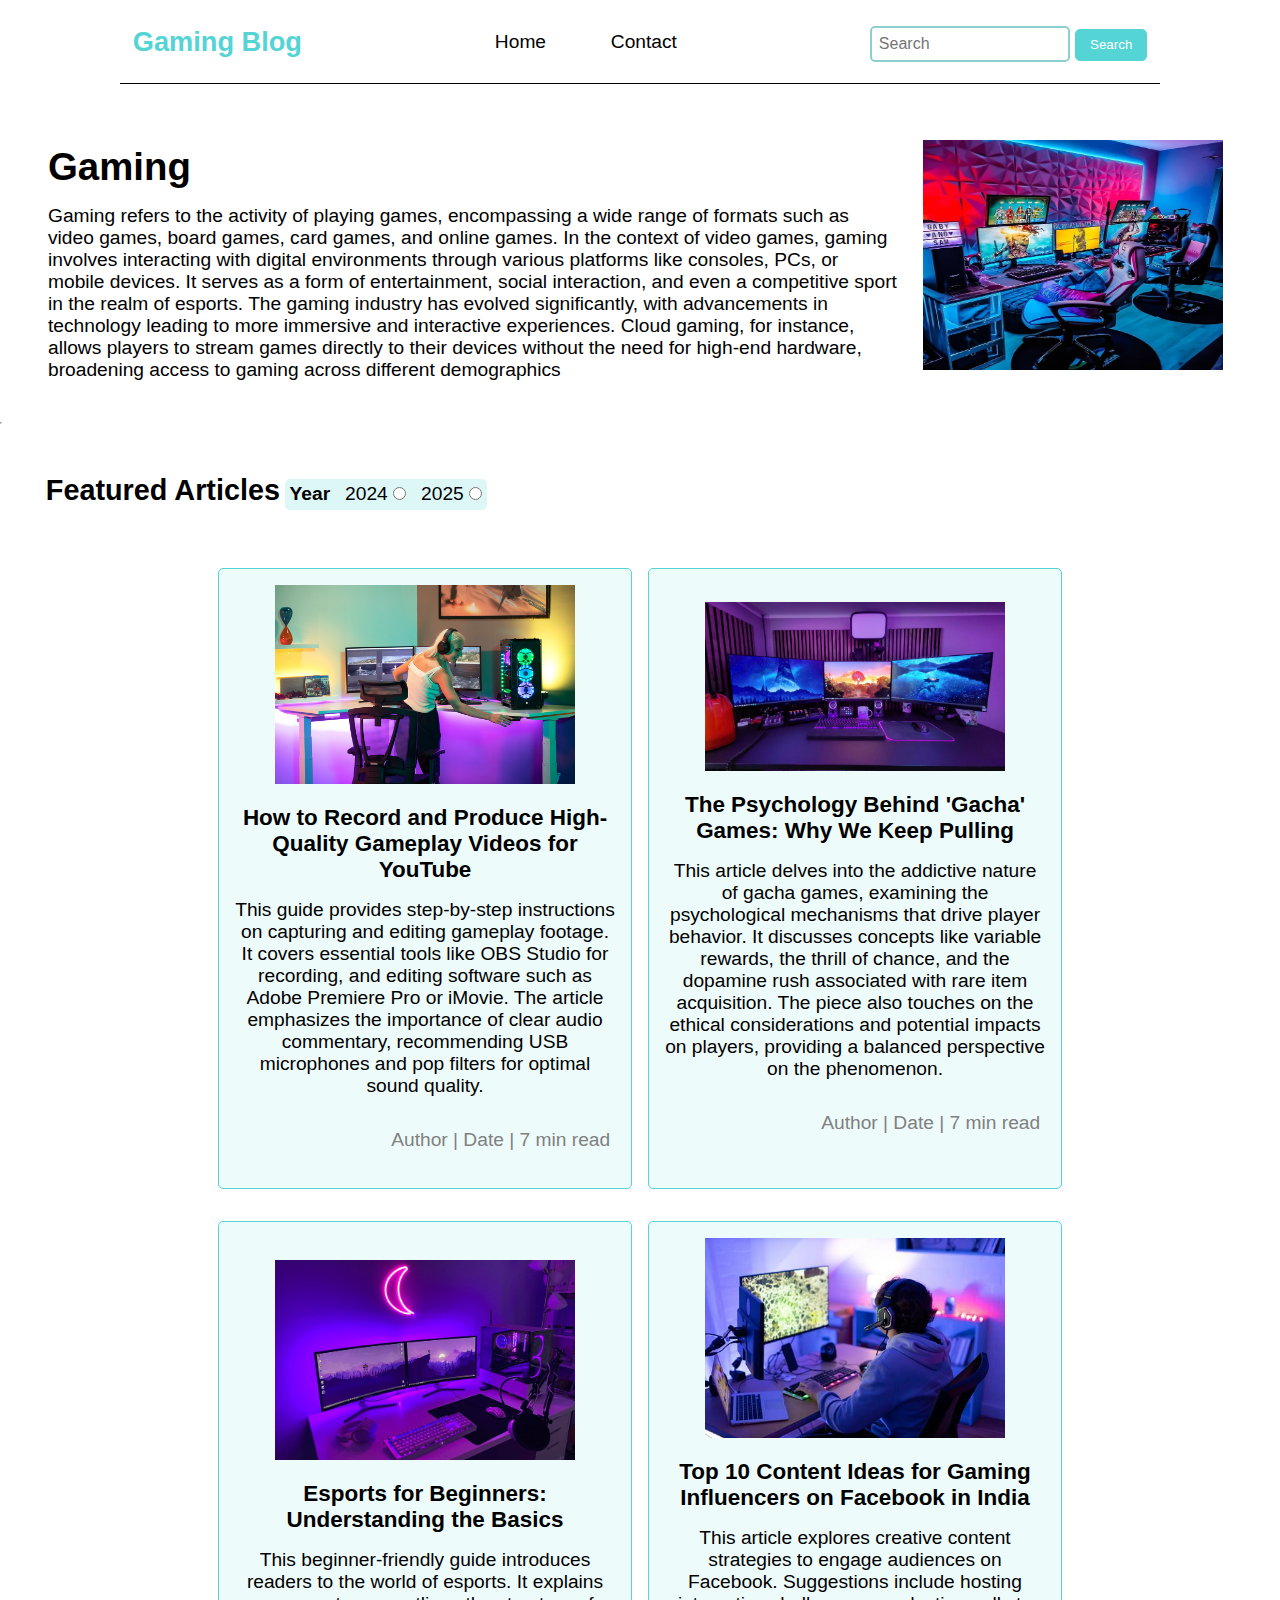
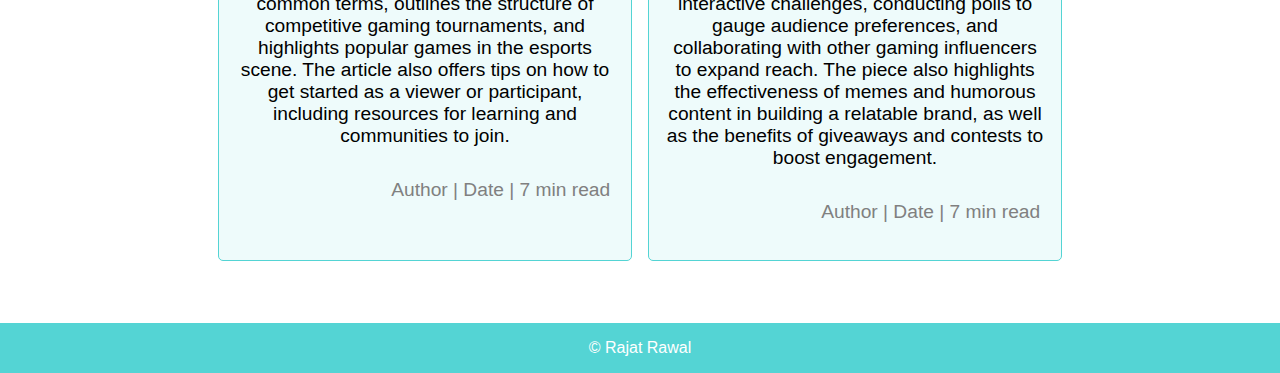
<file: index.html>
<!DOCTYPE html>
<html lang="en">

<head>
    <meta charset="UTF-8">
    <meta http-equiv="X-UA-Compatible" content="IE=edge">
    <meta name="viewport" content="width=device-width, initial-scale=1.0">
    <title>Blog</title>
    <link rel="stylesheet" href="css/style.css">
    <link rel="stylesheet" href="css/utils.css">
    <link rel="stylesheet" href="css/search.css">
</head>

<body>
    <header class="m-1">
        <nav class="navigation max-width-1  margin-auto">
            <div class="navLeft">
                <a href="/blog-in-html-css/index.html">

                    Gaming Blog
                </a>
            </div>
            <div class="navCenter">
                <ul class="nav-items">
                    <li class="nav-item"><a href="/">Home</a></li>

                    <li class="nav-item"><a href="/contact.html">Contact</a></li>
                </ul>
            </div>
            <form action="/blog-in-html-css/search.html">
                <div class="navRight">
                    <input type="search" name="query" class="form-input " placeholder="Search">
                    <button class="btn btn-pink" type="submit">Search </button>
                </div>
            </form>
        </nav>
    </header>
    <main>
        <div class="content max-width-95 margin-auto">
            <div class="content-left">
                <h1 class="m-1">Gaming</h1>
                <p>Gaming refers to the activity of playing games, encompassing a wide range of formats such as video games, board games, card games, and online games. In the context of video games, gaming involves interacting with digital environments through various platforms like consoles, PCs, or mobile devices. It serves as a form of entertainment, social interaction, and even a competitive sport in the realm of esports.
                    The gaming industry has evolved significantly, with advancements in technology leading to more immersive and interactive experiences. Cloud gaming, for instance, allows players to stream games directly to their devices without the need for high-end hardware, broadening access to gaming across different demographics 
</p>
            </div>
            <div class="content-right m-2">
                <img src="img/img1.webp" alt="000">
            </div>
        </div>
        <div class="max-width-1 margin-auto ">
            <hr>
        </div>
        <div class="home-div-articles p-3">
            <div class="m-2">

                <h2>Featured Articles</h2>
                <div class="yearBox">
                    <div>
                        <h4>Year</h4>

                    </div>
                    <div>

                        <label for="2020">2024</label>
                        <input type="radio" name="Year" id="2020">
                    </div>
                    <div>
                        <label for="2021">2025</label>

                        <input type="radio" name="Year" id="2021">
                    </div>
                </div>
            </div>
            <div class="home-articles ">
    
                <div class="home-article center">
                    <a href="#" class="text-center">

                        <img src="img/img2.jpg " alt="">
                        <div class="home-article-bottom m-1">
                            <h3>How to Record and Produce High-Quality Gameplay Videos for YouTube</h3>
                            <p class="m-1"> This guide provides step-by-step instructions on capturing and editing gameplay footage. It covers essential tools like OBS Studio for recording, and editing software such as Adobe Premiere Pro or iMovie. The article emphasizes the importance of clear audio commentary, recommending USB microphones and pop filters for optimal sound quality.</p>
                            <div class="article-info-div text-muted">
                                <span class="m-1">Author |</span><span> Date | </span><span> 7 min read</span>
                            </div>
                        </div>
                    </a>
                </div>
                <div class="home-article center">
                    <a href="/blog-in-html-css/blogpost.html" class="text-center">


                        <img src="img/img3.avif " alt="">
                        <div class="home-article-bottom m-1">
                            <h3>The Psychology Behind 'Gacha' Games: Why We Keep Pulling</h3>
                            <p class="m-1">This article delves into the addictive nature of gacha games, examining the psychological mechanisms that drive player behavior. It discusses concepts like variable rewards, the thrill of chance, and the dopamine rush associated with rare item acquisition. The piece also touches on the ethical considerations and potential impacts on players, providing a balanced perspective on the phenomenon.</p>
                            <div class="article-info-div text-muted">
                                <span class="m-1">Author |</span><span> Date | </span><span> 7 min read</span>
                            </div>
                        </div>
                    </a>
                </div>
                <div class="home-article center">
                    <a href="#" class="text-center">


                        <img src="img/img4.png " alt="">
                        <div class="home-article-bottom m-1">
                            <h3>Esports for Beginners: Understanding the Basics</h3>
                            <p class="m-1">This beginner-friendly guide introduces readers to the world of esports. It explains common terms, outlines the structure of competitive gaming tournaments, and highlights popular games in the esports scene. The article also offers tips on how to get started as a viewer or participant, including resources for learning and communities to join.</p>
                            <div class="article-info-div text-muted">
                                <span>Author |</span><span> Date | </span><span> 7 min read</span>
                            </div>
                        </div>
                    </a>
                </div>
                <div class="home-article center">
                    <a href="#" class="text-center">


                        <img src="img/img5.jpg " alt="">
                        <div class="home-article-bottom m-1">
                            <h3>Top 10 Content Ideas for Gaming Influencers on Facebook in India</h3>
                            <p class="m-1"> This article explores creative content strategies to engage audiences on Facebook. Suggestions include hosting interactive challenges, conducting polls to gauge audience preferences, and collaborating with other gaming influencers to expand reach. The piece also highlights the effectiveness of memes and humorous content in building a relatable brand, as well as the benefits of giveaways and contests to boost engagement. </p>
                            <div class="article-info-div text-muted">
                                <span>Author |</span><span> Date | </span><span> 7 min read</span>
                            </div>
                        </div>
                    </a>
                </div>

            </div>
        </div>
    </main>
    <footer class="center">
        &copy; Rajat Rawal

    </footer>
</body>

</html>
</file>
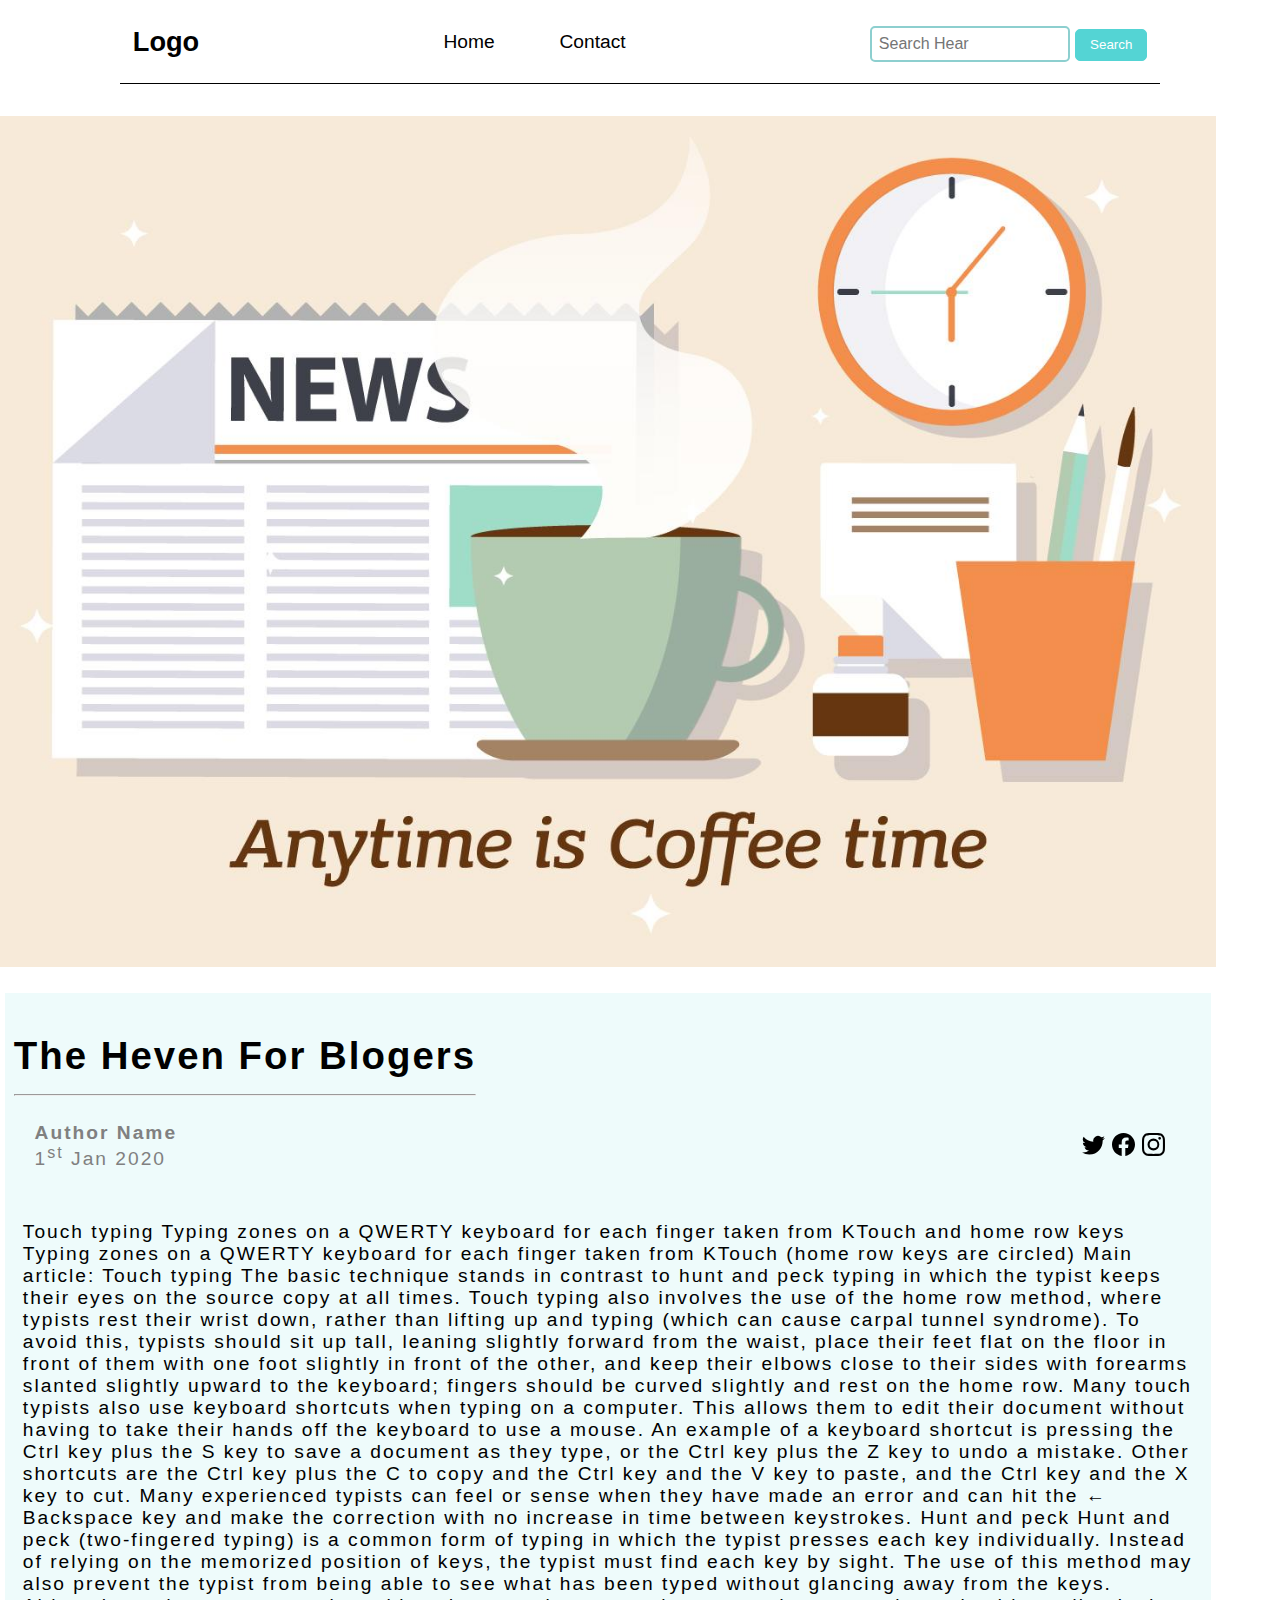
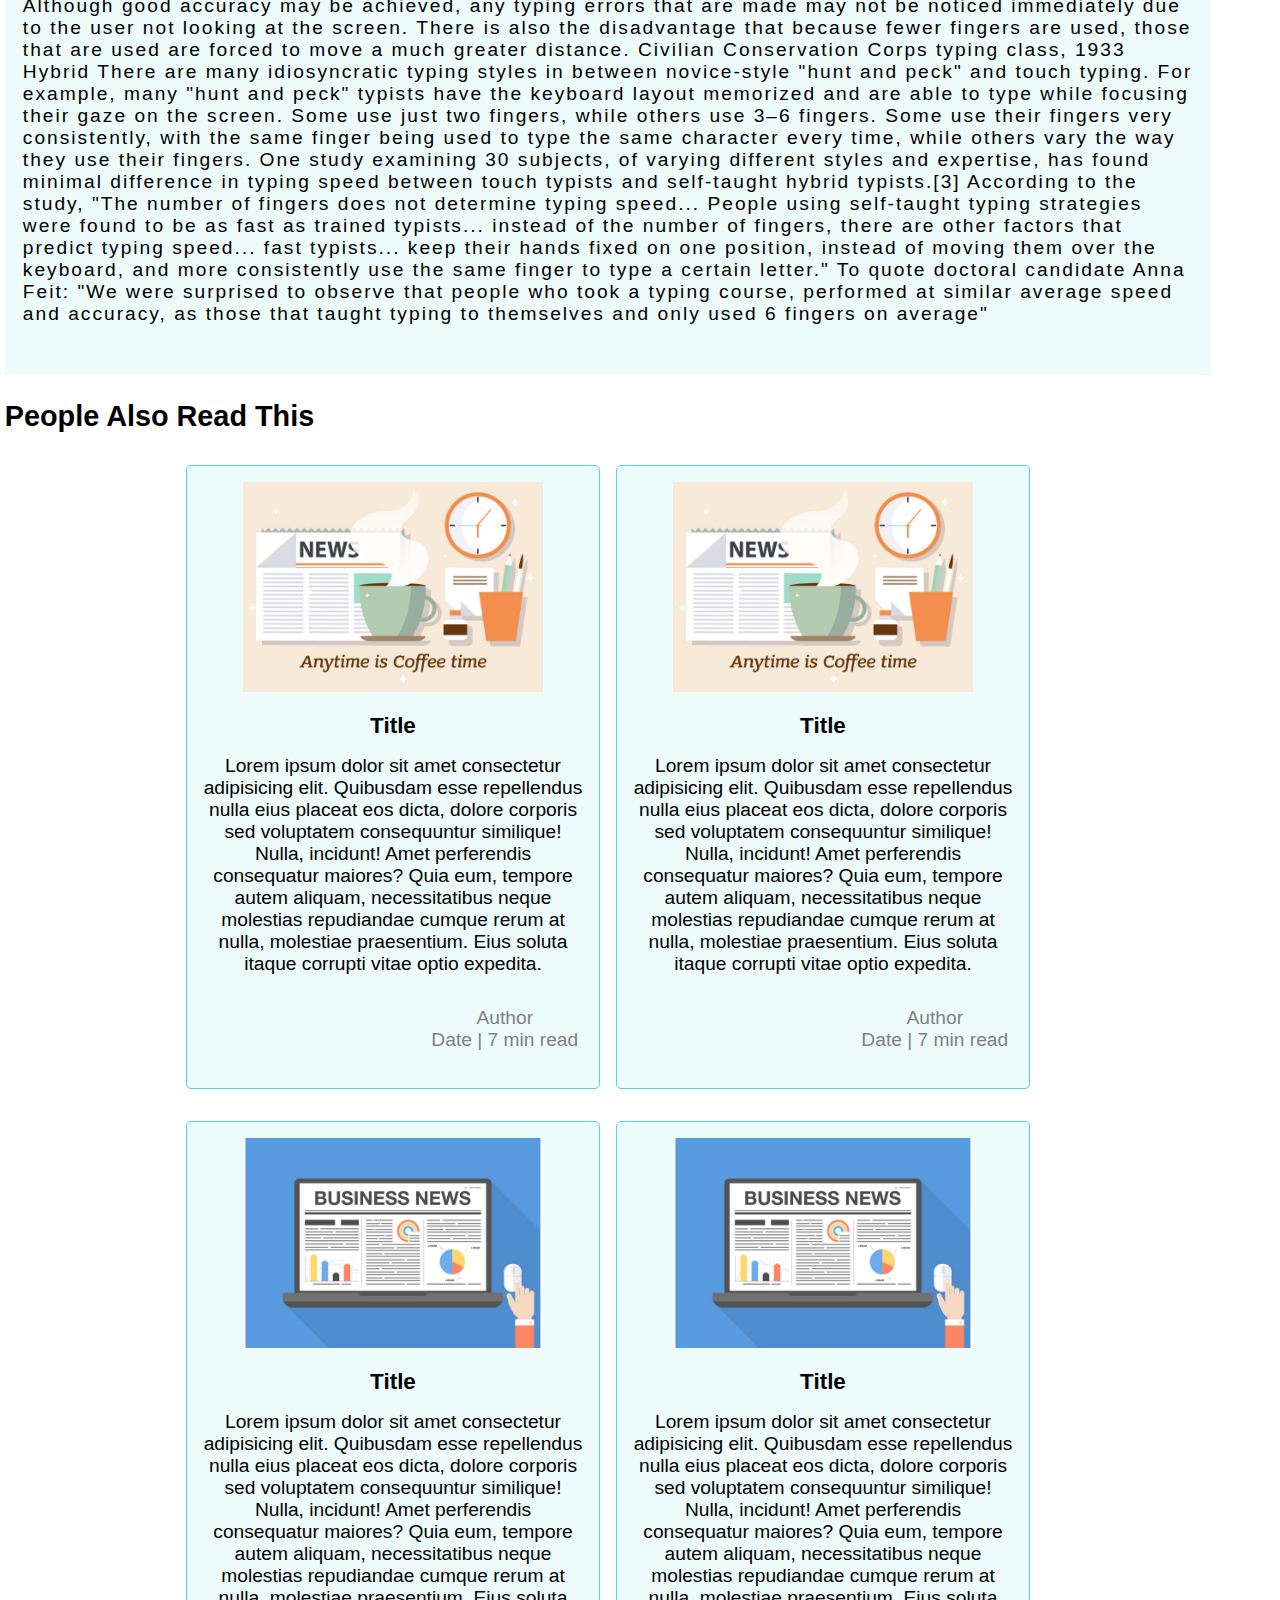
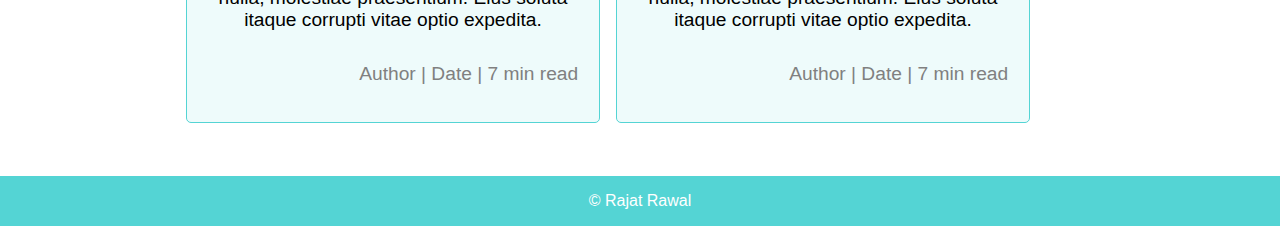
<file: blogpost.html>
<!DOCTYPE html>
<html lang="en">

<head>
    <meta charset="UTF-8">
    <meta http-equiv="X-UA-Compatible" content="IE=edge">
    <meta name="viewport" content="width=device-width, initial-scale=1.0">
    <title>Blog</title>
    <link rel="stylesheet" href="css/style.css">
    <link rel="stylesheet" href="css/utils.css">
    <link rel="stylesheet" href="css/search.css">
    <link rel="stylesheet" href="css/blogpost.css">
</head>

<body>
    <header class="m-1">
        <nav class="navigation max-width-1  margin-auto">
            <div class="navLeft">Logo</div>
            <div class="navCenter">
                <ul class="nav-items">
                    <li class="nav-item"><a href="/blog-in-html-css/index.html">Home</a></li>

                    <li class="nav-item"><a href="/blog-in-html-css/contact.html">Contact</a></li>
                </ul>
            </div>
            <form action="/blog-in-html-css/search.html">
                <div class="navRight">
                    <input type="search" name="query" class="form-input " placeholder="Search Hear">
                    <button class="btn btn-pink" type="submit">Search </button>
                </div>
            </form>
        </nav>
    </header>
    <main>

        <div class="blog  max-width-95 margin-auto">
            <div class="blogImage text-center m-1">
                <img src="img/coffee.jpg " alt="">

            </div>
            <div class="blogTextAll p-1">

                <div class="blogHead m-1 text-center">
                    <h1 class="m-1">The heven for blogers</h1>
                    <hr>
                </div>
                <div class="blogPostMeta ">
                    <div class="authorName text-muted">
                        <b>Author Name</b>
                        <br>
                        1<sup>st</sup> Jan 2020
                    </div>
                    <div class="shareBtn">
                        <svg xmlns="http://www.w3.org/2000/svg" width="23" height="23" fill="currentColor"
                            class="bi bi-twitter" viewBox="0 0 16 16">
                            <path
                                d="M5.026 15c6.038 0 9.341-5.003 9.341-9.334 0-.14 0-.282-.006-.422A6.685 6.685 0 0 0 16 3.542a6.658 6.658 0 0 1-1.889.518 3.301 3.301 0 0 0 1.447-1.817 6.533 6.533 0 0 1-2.087.793A3.286 3.286 0 0 0 7.875 6.03a9.325 9.325 0 0 1-6.767-3.429 3.289 3.289 0 0 0 1.018 4.382A3.323 3.323 0 0 1 .64 6.575v.045a3.288 3.288 0 0 0 2.632 3.218 3.203 3.203 0 0 1-.865.115 3.23 3.23 0 0 1-.614-.057 3.283 3.283 0 0 0 3.067 2.277A6.588 6.588 0 0 1 .78 13.58a6.32 6.32 0 0 1-.78-.045A9.344 9.344 0 0 0 5.026 15z" />
                        </svg>
                        <svg xmlns="http://www.w3.org/2000/svg" width="23" height="23" fill="currentColor"
                            class="bi bi-facebook" viewBox="0 0 16 16">
                            <path
                                d="M16 8.049c0-4.446-3.582-8.05-8-8.05C3.58 0-.002 3.603-.002 8.05c0 4.017 2.926 7.347 6.75 7.951v-5.625h-2.03V8.05H6.75V6.275c0-2.017 1.195-3.131 3.022-3.131.876 0 1.791.157 1.791.157v1.98h-1.009c-.993 0-1.303.621-1.303 1.258v1.51h2.218l-.354 2.326H9.25V16c3.824-.604 6.75-3.934 6.75-7.951z" />
                        </svg>
                        <svg xmlns="http://www.w3.org/2000/svg" width="23" height="23" fill="black"
                            class="bi bi-instagram" viewBox="0 0 16 16">
                            <path
                                d="M8 0C5.829 0 5.556.01 4.703.048 3.85.088 3.269.222 2.76.42a3.917 3.917 0 0 0-1.417.923A3.927 3.927 0 0 0 .42 2.76C.222 3.268.087 3.85.048 4.7.01 5.555 0 5.827 0 8.001c0 2.172.01 2.444.048 3.297.04.852.174 1.433.372 1.942.205.526.478.972.923 1.417.444.445.89.719 1.416.923.51.198 1.09.333 1.942.372C5.555 15.99 5.827 16 8 16s2.444-.01 3.298-.048c.851-.04 1.434-.174 1.943-.372a3.916 3.916 0 0 0 1.416-.923c.445-.445.718-.891.923-1.417.197-.509.332-1.09.372-1.942C15.99 10.445 16 10.173 16 8s-.01-2.445-.048-3.299c-.04-.851-.175-1.433-.372-1.941a3.926 3.926 0 0 0-.923-1.417A3.911 3.911 0 0 0 13.24.42c-.51-.198-1.092-.333-1.943-.372C10.443.01 10.172 0 7.998 0h.003zm-.717 1.442h.718c2.136 0 2.389.007 3.232.046.78.035 1.204.166 1.486.275.373.145.64.319.92.599.28.28.453.546.598.92.11.281.24.705.275 1.485.039.843.047 1.096.047 3.231s-.008 2.389-.047 3.232c-.035.78-.166 1.203-.275 1.485a2.47 2.47 0 0 1-.599.919c-.28.28-.546.453-.92.598-.28.11-.704.24-1.485.276-.843.038-1.096.047-3.232.047s-2.39-.009-3.233-.047c-.78-.036-1.203-.166-1.485-.276a2.478 2.478 0 0 1-.92-.598 2.48 2.48 0 0 1-.6-.92c-.109-.281-.24-.705-.275-1.485-.038-.843-.046-1.096-.046-3.233 0-2.136.008-2.388.046-3.231.036-.78.166-1.204.276-1.486.145-.373.319-.64.599-.92.28-.28.546-.453.92-.598.282-.11.705-.24 1.485-.276.738-.034 1.024-.044 2.515-.045v.002zm4.988 1.328a.96.96 0 1 0 0 1.92.96.96 0 0 0 0-1.92zm-4.27 1.122a4.109 4.109 0 1 0 0 8.217 4.109 4.109 0 0 0 0-8.217zm0 1.441a2.667 2.667 0 1 1 0 5.334 2.667 2.667 0 0 1 0-5.334z" />
                        </svg>
                    </div>
                </div>
                <div class="blogText m-2 p-1">
                    Touch typing
                    Typing zones on a QWERTY keyboard for each finger taken from KTouch and home row keys
                    Typing zones on a QWERTY keyboard for each finger taken from KTouch (home row keys are circled)
                    Main article: Touch typing

                    The basic technique stands in contrast to hunt and peck typing in which the typist keeps their eyes
                    on
                    the source copy at all times. Touch typing also involves the use of the home row method, where
                    typists
                    rest their wrist down, rather than lifting up and typing (which can cause carpal tunnel syndrome).
                    To
                    avoid this, typists should sit up tall, leaning slightly forward from the waist, place their feet
                    flat
                    on the floor in front of them with one foot slightly in front of the other, and keep their elbows
                    close
                    to their sides with forearms slanted slightly upward to the keyboard; fingers should be curved
                    slightly
                    and rest on the home row.

                    Many touch typists also use keyboard shortcuts when typing on a computer. This allows them to edit
                    their
                    document without having to take their hands off the keyboard to use a mouse. An example of a
                    keyboard
                    shortcut is pressing the Ctrl key plus the S key to save a document as they type, or the Ctrl key
                    plus
                    the Z key to undo a mistake. Other shortcuts are the Ctrl key plus the C to copy and the Ctrl key
                    and
                    the V key to paste, and the Ctrl key and the X key to cut. Many experienced typists can feel or
                    sense
                    when they have made an error and can hit the ← Backspace key and make the correction with no
                    increase in
                    time between keystrokes.
                    Hunt and peck

                    Hunt and peck (two-fingered typing) is a common form of typing in which the typist presses each key
                    individually. Instead of relying on the memorized position of keys, the typist must find each key by
                    sight. The use of this method may also prevent the typist from being able to see what has been typed
                    without glancing away from the keys. Although good accuracy may be achieved, any typing errors that
                    are
                    made may not be noticed immediately due to the user not looking at the screen. There is also the
                    disadvantage that because fewer fingers are used, those that are used are forced to move a much
                    greater
                    distance.
                    Civilian Conservation Corps typing class, 1933
                    Hybrid

                    There are many idiosyncratic typing styles in between novice-style "hunt and peck" and touch typing.
                    For
                    example, many "hunt and peck" typists have the keyboard layout memorized and are able to type while
                    focusing their gaze on the screen. Some use just two fingers, while others use 3–6 fingers. Some use
                    their fingers very consistently, with the same finger being used to type the same character every
                    time,
                    while others vary the way they use their fingers.

                    One study examining 30 subjects, of varying different styles and expertise, has found minimal
                    difference
                    in typing speed between touch typists and self-taught hybrid typists.[3] According to the study,
                    "The
                    number of fingers does not determine typing speed... People using self-taught typing strategies were
                    found to be as fast as trained typists... instead of the number of fingers, there are other factors
                    that
                    predict typing speed... fast typists... keep their hands fixed on one position, instead of moving
                    them
                    over the keyboard, and more consistently use the same finger to type a certain letter." To quote
                    doctoral candidate Anna Feit: "We were surprised to observe that people who took a typing course,
                    performed at similar average speed and accuracy, as those that taught typing to themselves and only
                    used
                    6 fingers on average"
                </div>
            </div>
            <div class="otherBlog">
                <h2 class="m-1">People Also Read This</h2>
                <div class="home-articles ">

                    <div class="home-article center">
                        <a href="/blog-in-html-css/blogpost.html" class="text-center">

                            <img src="img/coffee.jpg " alt="">
                            <div class="home-article-bottom m-1">
                                <h3>Title</h3>
                                <p class="m-1">Lorem ipsum dolor sit amet consectetur adipisicing elit. Quibusdam esse
                                    repellendus nulla
                                    eius placeat eos dicta, dolore corporis sed voluptatem consequuntur similique!
                                    Nulla,
                                    incidunt! Amet perferendis consequatur maiores? Quia eum, tempore autem aliquam,
                                    necessitatibus neque molestias repudiandae cumque rerum at nulla, molestiae
                                    praesentium.
                                    Eius soluta itaque corrupti vitae optio expedita.</p>
                                <div class="article-info-div text-muted">
                                    <span class="m-1">Author </span><br><span> Date | </span><span> 7 min read</span>
                                </div>
                            </div>
                        </a>
                    </div>
                    <div class="home-article center">
                        <a href="/blog-in-html-css/blogpost.html" class="text-center">

                            <img src="img/coffee.jpg " alt="">
                            <div class="home-article-bottom m-1">
                                <h3>Title</h3>
                                <p class="m-1">Lorem ipsum dolor sit amet consectetur adipisicing elit. Quibusdam esse
                                    repellendus nulla
                                    eius placeat eos dicta, dolore corporis sed voluptatem consequuntur similique!
                                    Nulla,
                                    incidunt! Amet perferendis consequatur maiores? Quia eum, tempore autem aliquam,
                                    necessitatibus neque molestias repudiandae cumque rerum at nulla, molestiae
                                    praesentium.
                                    Eius soluta itaque corrupti vitae optio expedita.</p>
                                <div class="article-info-div text-muted">
                                    <span class="m-1">Author </span><br><span> Date | </span><span> 7 min read</span>
                                </div>
                            </div>
                        </a>
                    </div>
                    <div class="home-article center">
                        <a href="/blog-in-html-css/blogpost.html" class="text-center">

                            <img src="img/business.jpg " alt="">
                            <div class="home-article-bottom m-1">
                                <h3>Title</h3>
                                <p class="m-1">Lorem ipsum dolor sit amet consectetur adipisicing elit. Quibusdam esse
                                    repellendus nulla
                                    eius placeat eos dicta, dolore corporis sed voluptatem consequuntur similique!
                                    Nulla,
                                    incidunt! Amet perferendis consequatur maiores? Quia eum, tempore autem aliquam,
                                    necessitatibus neque molestias repudiandae cumque rerum at nulla, molestiae
                                    praesentium.
                                    Eius soluta itaque corrupti vitae optio expedita.</p>
                                <div class="article-info-div text-muted">
                                    <span>Author |</span><span> Date | </span><span> 7 min read</span>
                                </div>
                            </div>
                        </a>
                    </div>
                    <div class="home-article center">
                        <a href="/blog-in-html-css/blogpost.html" class="text-center">

                            <img src="img/business.jpg " alt="">
                            <div class="home-article-bottom m-1">
                                <h3>Title</h3>
                                <p class="m-1">Lorem ipsum dolor sit amet consectetur adipisicing elit. Quibusdam esse
                                    repellendus nulla
                                    eius placeat eos dicta, dolore corporis sed voluptatem consequuntur similique!
                                    Nulla,
                                    incidunt! Amet perferendis consequatur maiores? Quia eum, tempore autem aliquam,
                                    necessitatibus neque molestias repudiandae cumque rerum at nulla, molestiae
                                    praesentium.
                                    Eius soluta itaque corrupti vitae optio expedita.</p>
                                <div class="article-info-div text-muted">
                                    <span>Author |</span><span> Date | </span><span> 7 min read</span>
                                </div>
                            </div>
                        </a>
                    </div>

                </div>
            </div>
        </div>
    </main>
    <footer class="center">
        &copy; Rajat Rawal

    </footer>
</body>

</html>
</file>
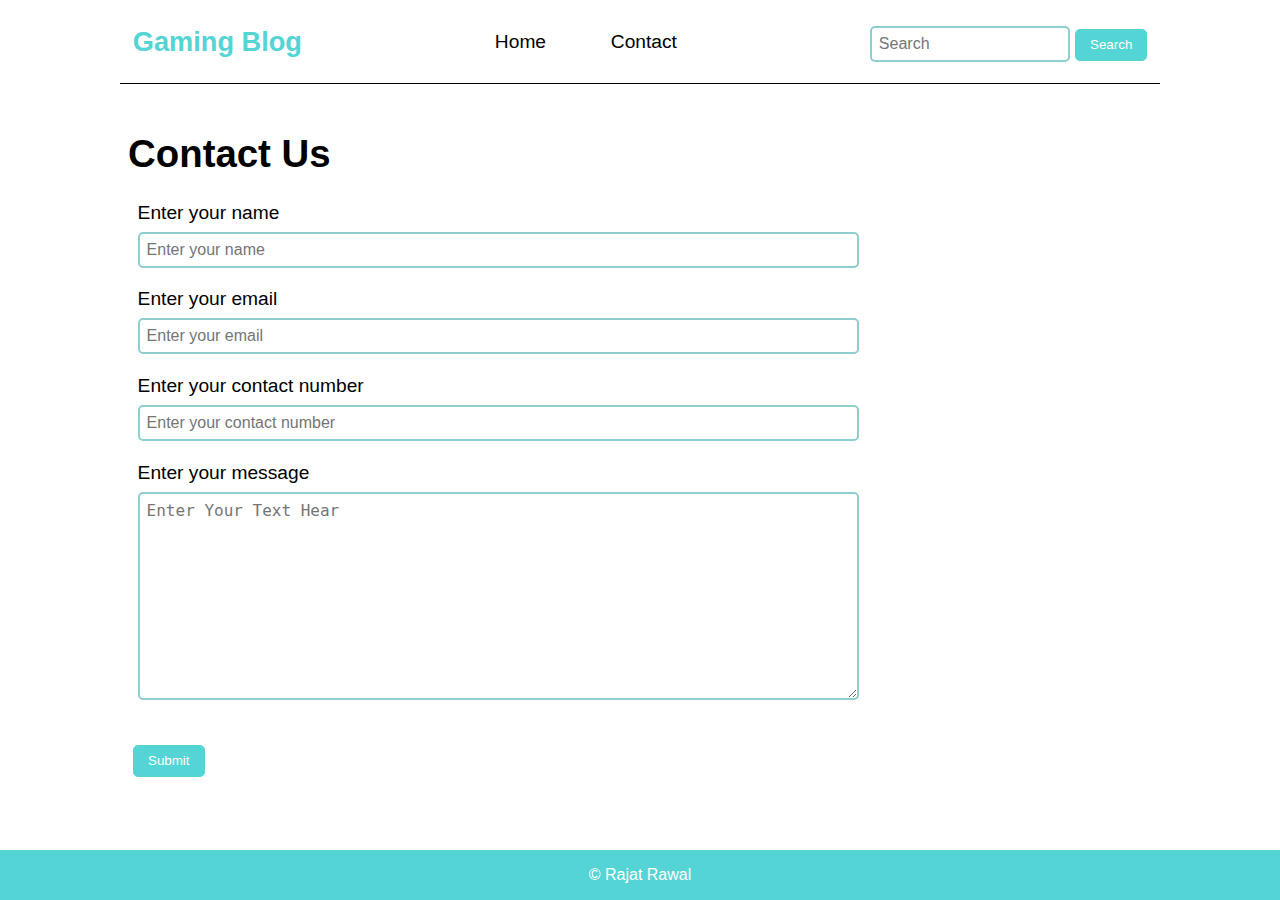
<file: contact.html>
<!DOCTYPE html>
<html lang="en">

<head>
    <meta charset="UTF-8">
    <meta http-equiv="X-UA-Compatible" content="IE=edge">
    <meta name="viewport" content="width=device-width, initial-scale=1.0">
    <title>Blog</title>
    <link rel="stylesheet" href="css/style.css">
    <link rel="stylesheet" href="css/utils.css">
    <link rel="stylesheet" href="css/search.css">
</head>

<body>
    <header class="m-1">
        <nav class="navigation max-width-1  margin-auto">
            <div class="navLeft">
                <a href="/blog-in-html-css/index.html">

                    Gaming Blog
                </a>
            </div>
            <div class="navCenter">
                <ul class="nav-items">
                    <li class="nav-item"><a href="/">Home</a></li>

                    <li class="nav-item"><a href="/contact.html">Contact</a></li>
                </ul>
            </div>
            <form action="/blog-in-html-css/search.html">
                <div class="navRight">
                    <input type="search" name="query" class="form-input " placeholder="Search">
                    <button class="btn btn-pink" type="submit">Search </button>
                </div>
            </form>
        </nav>
    </header>
    <main class="m-1">
        <div class="contact-us max-width-1  margin-auto">

            <h1 class="m-1">Contact Us</h1>
            <div class="contactDiv">
                <div class="form-content">
                    <label for="name">Enter your name</label>
                    <input type="text" id="name" class="form-input" placeholder="Enter your name">
                </div>
                <div class="form-content">
                    <label for="email">Enter your email</label>
                    <input type="email" id="email" class="form-input" placeholder="Enter your email">
                </div>
                <div class="form-content">
                    <label for="tel">Enter your contact number</label>
                    <input type="tel" id="tel" class="form-input" placeholder="Enter your contact number">
                </div>
                <div class="form-content">
                    <label for="textarea">Enter your message</label>
                    <textarea name="textarea" id="textarea" cols="20" class="form-input" rows="10"
                        placeholder="Enter Your Text Hear"></textarea>
                </div>
                <div class="m-2">

                    <button class="btn btn-pink" type="submit">Submit</button>
                </div>
            </div>
        </div>
    </main>
    <footer class="center">
        &copy; Rajat Rawal

    </footer>
</body>

</html>
</file>
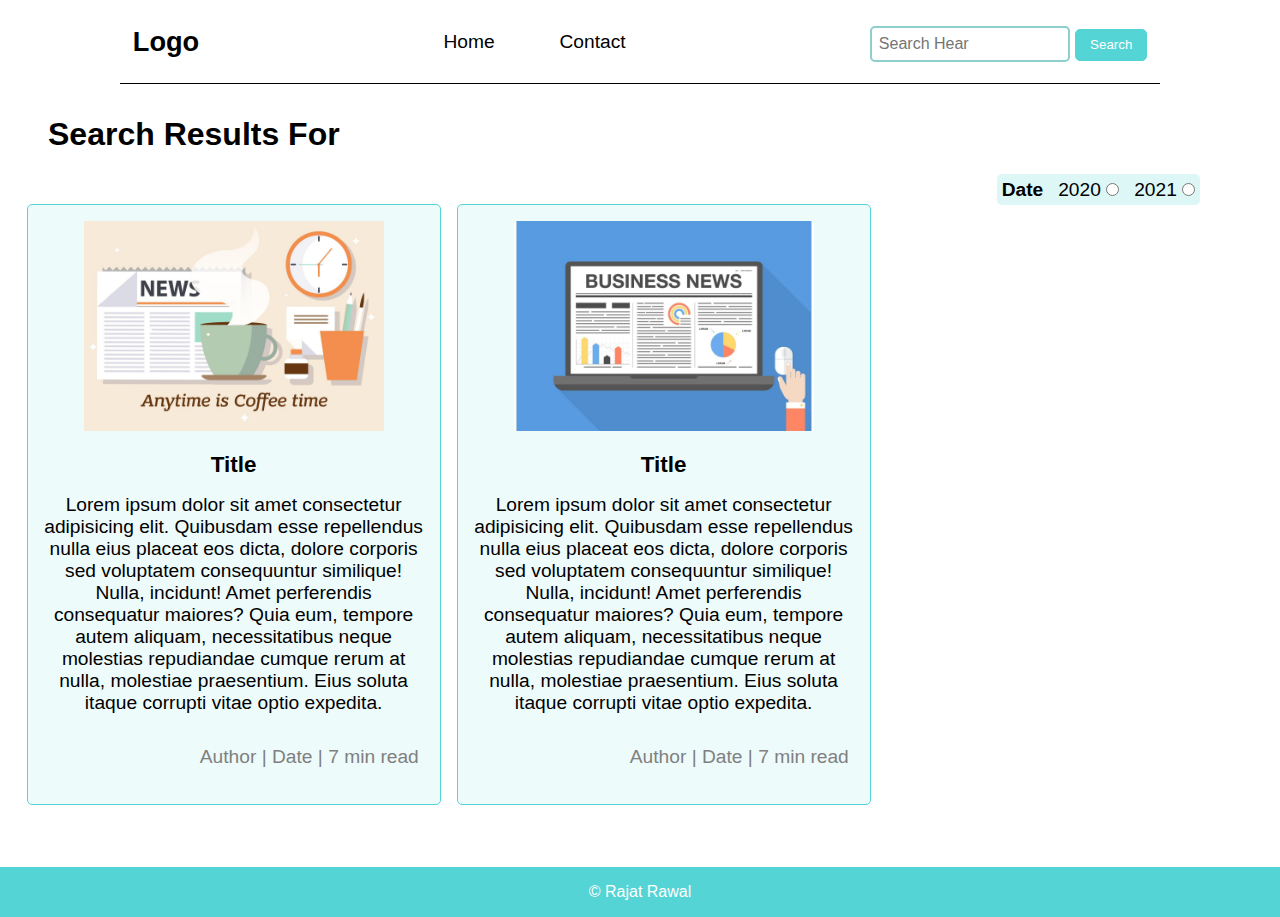
<file: search.html>
<!DOCTYPE html>
<html lang="en">

<head>
    <meta charset="UTF-8">
    <meta http-equiv="X-UA-Compatible" content="IE=edge">
    <meta name="viewport" content="width=device-width, initial-scale=1.0">
    <title>Blog</title>
    <link rel="stylesheet" href="css/style.css">
    <link rel="stylesheet" href="css/utils.css">
    <link rel="stylesheet" href="css/search.css">
</head>

<body>
    <header class="m-1">
        <nav class="navigation max-width-1  margin-auto">
            <div class="navLeft">Logo</div>
            <div class="navCenter">
                <ul class="nav-items">
                    <li class="nav-item"><a href="/blog-in-html-css/index.html">Home</a></li>

                    <li class="nav-item"><a href="/blog-in-html-css/blog-in-html-css/contact.html">Contact</a></li>
                </ul>
            </div>
            <form action="/blog-in-html-css/search.html">
                <div class="navRight">
                    <input type="search" name="query" class="form-input " placeholder="Search Hear">
                    <button class="btn btn-pink">Search </button>
                </div>
            </form>
        </nav>
    </header>
    <main>
        <h1 class="main-header m-1">Search Results For </h1>
        <div class="yearBox">
            <div>
                <h4>Date</h4>

            </div>
            <div>

                <label for="2020">2020</label>
                <input type="radio" name="Year" id="2020">
            </div>
            <div>
                <label for="2021">2021</label>

                <input type="radio" name="Year" id="2021">
            </div>
        </div>
        <div class="home-div-articles p-3">

            <div class="home-articles ">

                <div class="home-article center">
                    <a href="/blog-in-html-css/blogpost.html" class="text-center">

                        <img src="img/coffee.jpg " alt="">
                        <div class="home-article-bottom m-1">
                            <h3>Title</h3>
                            <p class="m-1">Lorem ipsum dolor sit amet consectetur adipisicing elit. Quibusdam esse
                                repellendus nulla
                                eius placeat eos dicta, dolore corporis sed voluptatem consequuntur similique! Nulla,
                                incidunt! Amet perferendis consequatur maiores? Quia eum, tempore autem aliquam,
                                necessitatibus neque molestias repudiandae cumque rerum at nulla, molestiae praesentium.
                                Eius soluta itaque corrupti vitae optio expedita.</p>
                            <div class="article-info-div text-muted">
                                <span>Author |</span><span> Date | </span><span> 7 min read</span>
                            </div>
                        </div>
                    </a>
                </div>
                <div class="home-article center">
                    <a href="/blog-in-html-css/blogpost.html" class="text-center">

                        <img src="img/business.jpg " alt="">
                        <div class="home-article-bottom m-1">
                            <h3>Title</h3>
                            <p class="m-1">Lorem ipsum dolor sit amet consectetur adipisicing elit. Quibusdam esse
                                repellendus nulla
                                eius placeat eos dicta, dolore corporis sed voluptatem consequuntur similique! Nulla,
                                incidunt! Amet perferendis consequatur maiores? Quia eum, tempore autem aliquam,
                                necessitatibus neque molestias repudiandae cumque rerum at nulla, molestiae praesentium.
                                Eius soluta itaque corrupti vitae optio expedita.</p>
                            <div class="article-info-div text-muted">
                                <span>Author |</span><span> Date | </span><span> 7 min read</span>
                            </div>
                        </div>
                    </a>
                </div>

            </div>
        </div>
    </main>
    <footer class="center">
        &copy; Rajat Rawal

    </footer>
</body>

</html>
</file>
<file: css/style.css>
:root {
  --faintBlue: rgb(84, 212, 212);
}
.navigation {
  height: auto;
  /* background-color: rgb(238, 29, 210); */
  display: flex;
  justify-content: space-between;
  align-items: center;
  border-bottom: 1px solid black;
  padding:0 .5rem;
  padding-bottom: 1rem;
}

footer {
  padding: 1rem;
  background-color: var(--faintBlue);
  margin-top: auto;
  color: white;
}

.content {
  display: flex;
  flex-wrap: wrap-reverse;
  position: relative;

  
  /* background-color: rgb(245, 219, 219); */
}

.content-left {
  font-family: "Gill Sans", "Gill Sans MT", Calibri, "Trebuchet MS", sans-serif;
  margin:0 1rem;
  flex-direction: column;
  display: flex;
  width: 70%;
  justify-content: center;
}

.content-right {
  display: flex;
  align-items: center;
  /* justify-content: center; */
  
  padding: 0.5rem;
}
.content-right img {
  height:230px;
  width: 300px;
  /* border: 4px dashed var(--faintBlue);
  border-radius: 50%; */
}
* {
  margin: 0;
  padding: 0;
}
.navLeft {
  font-weight: bold;
  font-size: 1.7rem;
}
.navLeft a{
  text-decoration: none;
  color: rgb(84, 212, 212);
}

.navCenter {
  width: 300px;
}
.nav-items {
  display: flex;
  justify-content: space-evenly;
}
.nav-items .nav-item {
  list-style: none;
}
.nav-items .nav-item a {
  text-decoration: none;
  color: black;
  transition: all 0.15s ease-in;
  border-radius: 5px;
  padding: 0.3rem;
  border: 1px solid white;
}
.nav-item a:hover {
  border: 1px solid var(--faintBlue);
  color: white;

  background: var(--faintBlue);
}
.home-articles {

  font-family: "Gill Sans", "Gill Sans MT", Calibri, "Trebuchet MS", sans-serif;
  display: flex;
  flex-direction: row;
  justify-content: center;
  flex-wrap: wrap;
  margin-bottom: 2rem;
  position: relative;
}

.home-div-articles div h2{
  margin-left: 2rem;
 display: inline-block;
}

.home-article {
  background-color: rgb(84, 212, 212,0.1);

  
  flex-direction: column;
  padding: 1rem;
  border: 1px solid var(--faintBlue);
  border-radius: 5px;
  width: 380px;
  
  margin: 1rem .5rem;
}
.home-article a img {
  width: 300px;

}
.text-center {
  text-align: center;
}
.article-info-div {
  float: right;
  margin-top: 1rem;
}
.home-article a{
  text-decoration: none;
  color: black;
}
 .yearBox{
  float: right;margin-right:5rem;
  background-color: rgb(84, 212, 212,0.2);
  border-radius: 5px;
}
 div{
  margin: .3rem;
  display: inline-block;
  font-size: 1.2rem;

}

@media only screen and (max-width:800px){
  .navigation{
    flex-direction: column;
    padding-bottom: 0;

  }
  .navigation div,.navigation form{
    margin-bottom: 1rem;
  }
}
@media only screen and (max-width:670px){
    .home-articles{
        justify-content: flex-start;
        width: 80vw;
    }
    .home-article{
       
        width: 80vw;
    }
    .home-article a img{
      width: 85vw;
    }
    .home-div-articles div .yearBox{
      margin-right: .5rem;
    }
    .navigation div, .navigation form{
      text-align: center;
     
    }
    .content-left{
      width: 100%;
    }
    .content-left{
      font-size: 1rem;
    }
    .shareBtn{
      margin: 0 !important;
    }
}

.contact-us{
      display: flex;
    flex-direction: column;
    justify-content: center;
}
</file>
<file: css/utils.css>
body{
    font-family:Verdana, Geneva, Tahoma, sans-serif;
    height: 100%;
    display: flex;
    flex-direction: column;
      
}
html{
  height: 100%;
}
.max-width-95 {
  max-width: 95vw;
}
.max-width-1 {
  max-width: 80vw;
}
.max-width-2 {
  max-width: 60vw;
  
}
.margin-auto{
    margin: auto;
}
.btn{
  height: 2rem;
  width:4.5rem;
  padding: 1px;
  border-radius: 5px;
  outline: none;
  border: none;
  cursor: pointer;
  margin-top: 0.5rem;
}
.btn-pink{
  background-color: rgb(84, 212, 212);
  border: 1px solid rgb(84, 212, 212);
  color: white;
  transition: all .3s ease-in-out;

}
.btn-pink:hover{
  background-color: rgb(141, 207, 207);
  border: 2px solid rgb(127, 219, 219);
}
.form-input{
  padding: 7px;
  border: 2px solid rgb(141, 207, 207);
  border-radius: 5px;
  width: 70%;
  font-size: 1rem ;
}
.form-content{
  
  display: flex;
  flex-direction: column;
}
.form-content label{
  margin-bottom: .5rem;
}
.form-content input{
  margin-bottom: 1rem;
}
.navRight .form-input{

  width: 200px;

}
.form-input:hover{
  outline: 2px solid rgb(141, 207, 207);
  
}
.m-1{
  margin: 1rem 0rem;
}
.m-2{
  margin: 2rem 0rem;
}
.m-3{
  margin: 3rem 0rem;
}
.m-15{  
  margin: 1.5rem 0rem;
}
.m-25{
  margin: 2.5rem 0rem;
}
.center{
  display: flex;
  align-items: center;
  justify-content: center;
}
.text-muted{
color: gray;
}

.p-1{
  padding: 1vh;
}
.p-2{
  padding: 2rem;
}
.p-3{
  padding: 1vh;
}
.p-15{
  padding: 1.5rem;
}
.p-25{
  padding: 2.5rem;
}
</file>
<file: css/search.css>
.main-header{
    margin-left: 3rem;
}
</file>
<file: css/blogpost.css>
.blogImage img{

    width: 100%;
}
.blogTextAll{
  background-color: rgb(84, 212, 212,0.1);
  letter-spacing: 2px;
  font-size: 1.2rem;

}
.blogHead{
    text-transform: capitalize;
}
.blogPostMeta{
    display: flex;
    justify-content: space-between;
}
.authorName{
    font-family:'Gill Sans', 'Gill Sans MT', Calibri, 'Trebuchet MS', sans-serif;
    margin-left: 1rem;
}
.shareBtn{
    margin-right: 2rem;
    margin-top: 1rem;
}
.shareBtn svg:hover{
    cursor: pointer;
}
</file>
